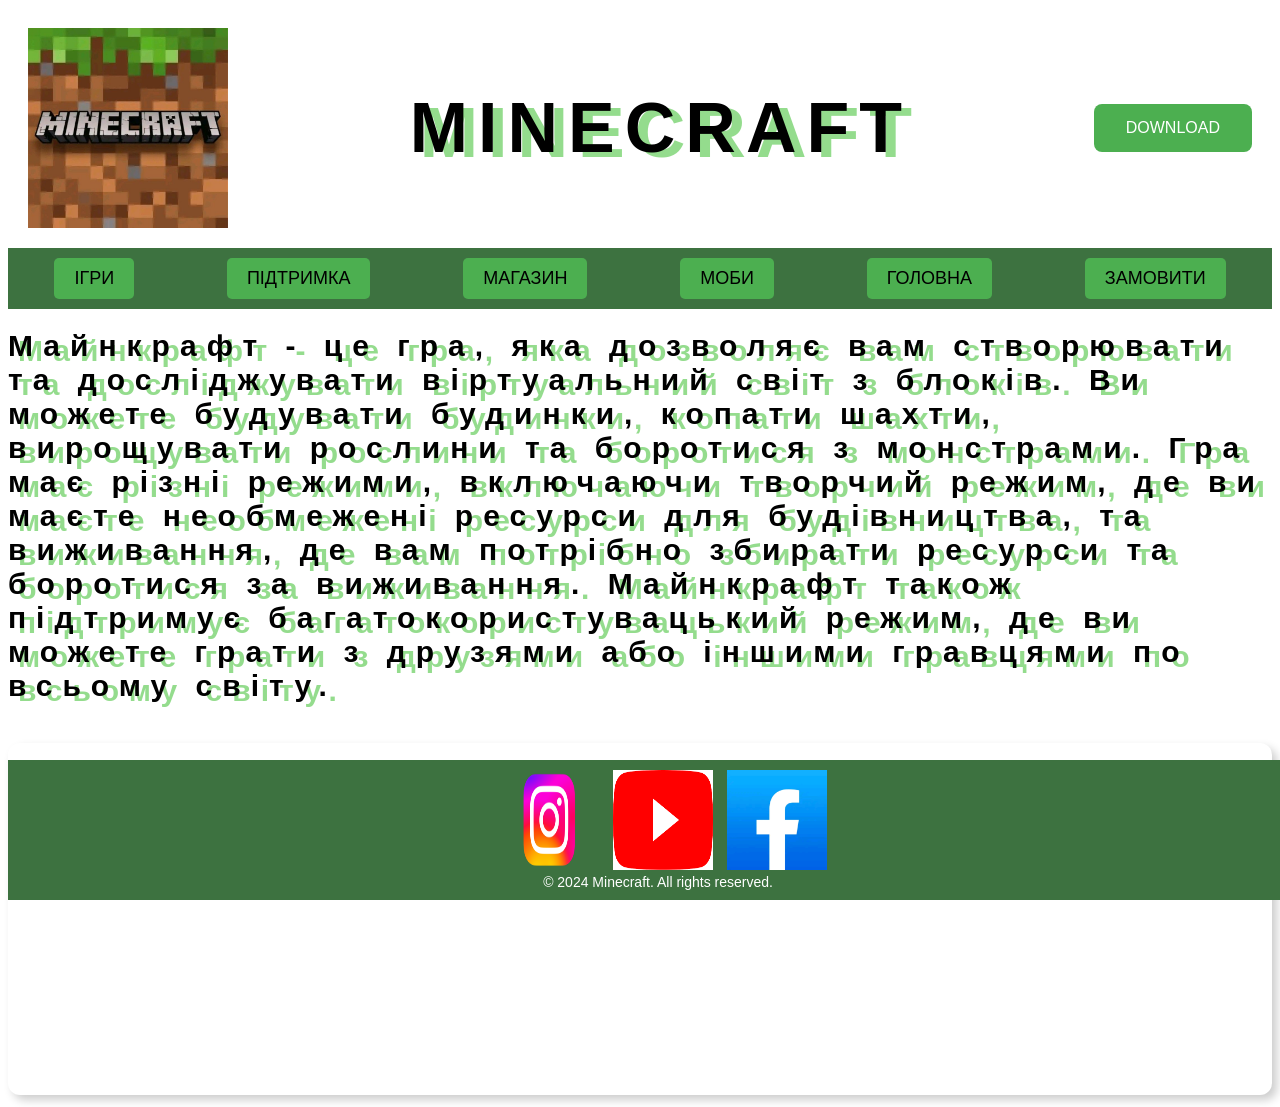
<file: index.html>
<!DOCTYPE html>
<html lang="en">
<head>
    <link rel="stylesheet" href="style.css">
    <meta charset="UTF-8">
    <meta name="viewport" content="width=device-width, initial-scale=1.0">
    <title>Document</title>
</head>
<body>

<header>
    <img class="btre" src="logo.jpg" alt="Minecraft Logo">
    <h1>MINECRAFT</h1>
    <button class="btn">DOWNLOAD</button>
</header>

<nav>
        <a href="index3.html">ІГРИ</a>
        <a href="index5.html">ПІДТРИМКА</a>
        <a href="index4.html">МАГАЗИН</a>
        <a href="index2.html">МОБИ</a>
        <a href="index.html">ГОЛОВНА</a>
        <a href="index6.html">ЗАМОВИТИ</a>
</nav>

<div class="content">
    <div class="text-box">
        <h1 class="vd">Майнкрафт - це гра, яка дозволяє вам створювати та досліджувати
        віртуальний світ з блоків. Ви можете будувати будинки, копати шахти,
        вирощувати рослини та боротися з монстрами. Гра має різні режими,
        включаючи творчий режим, де ви маєте необмежені ресурси для
        будівництва, та виживання, де вам потрібно збирати ресурси та
        боротися за виживання. Майнкрафт також підтримує багатокористувацький
        режим, де ви можете грати з друзями або іншими гравцями по всьому світу.</h1>
    </div>
    </div>
    <iframe data-testid="embed-iframe" style="border-radius:12px" src="https://open.spotify.com/embed/track/1kKaRzjW8OiGLriIdpXHT1?utm_source=generator" width="100%" height="352" frameBorder="0" allowfullscreen="" allow="autoplay; clipboard-write; encrypted-media; fullscreen; picture-in-picture" loading="lazy"></iframe>

<footer>
    <div class="social-icons">
        <img src="Instagram-Logo.png" alt="Instagram">
        <img src="images.png" alt="YouTube">
        <img src="Logo_de_Facebook.png" alt="Facebook">
    </div>
    <p>© 2024 Minecraft. All rights reserved.</p>
</footer> 
</body>
</html>
</file>
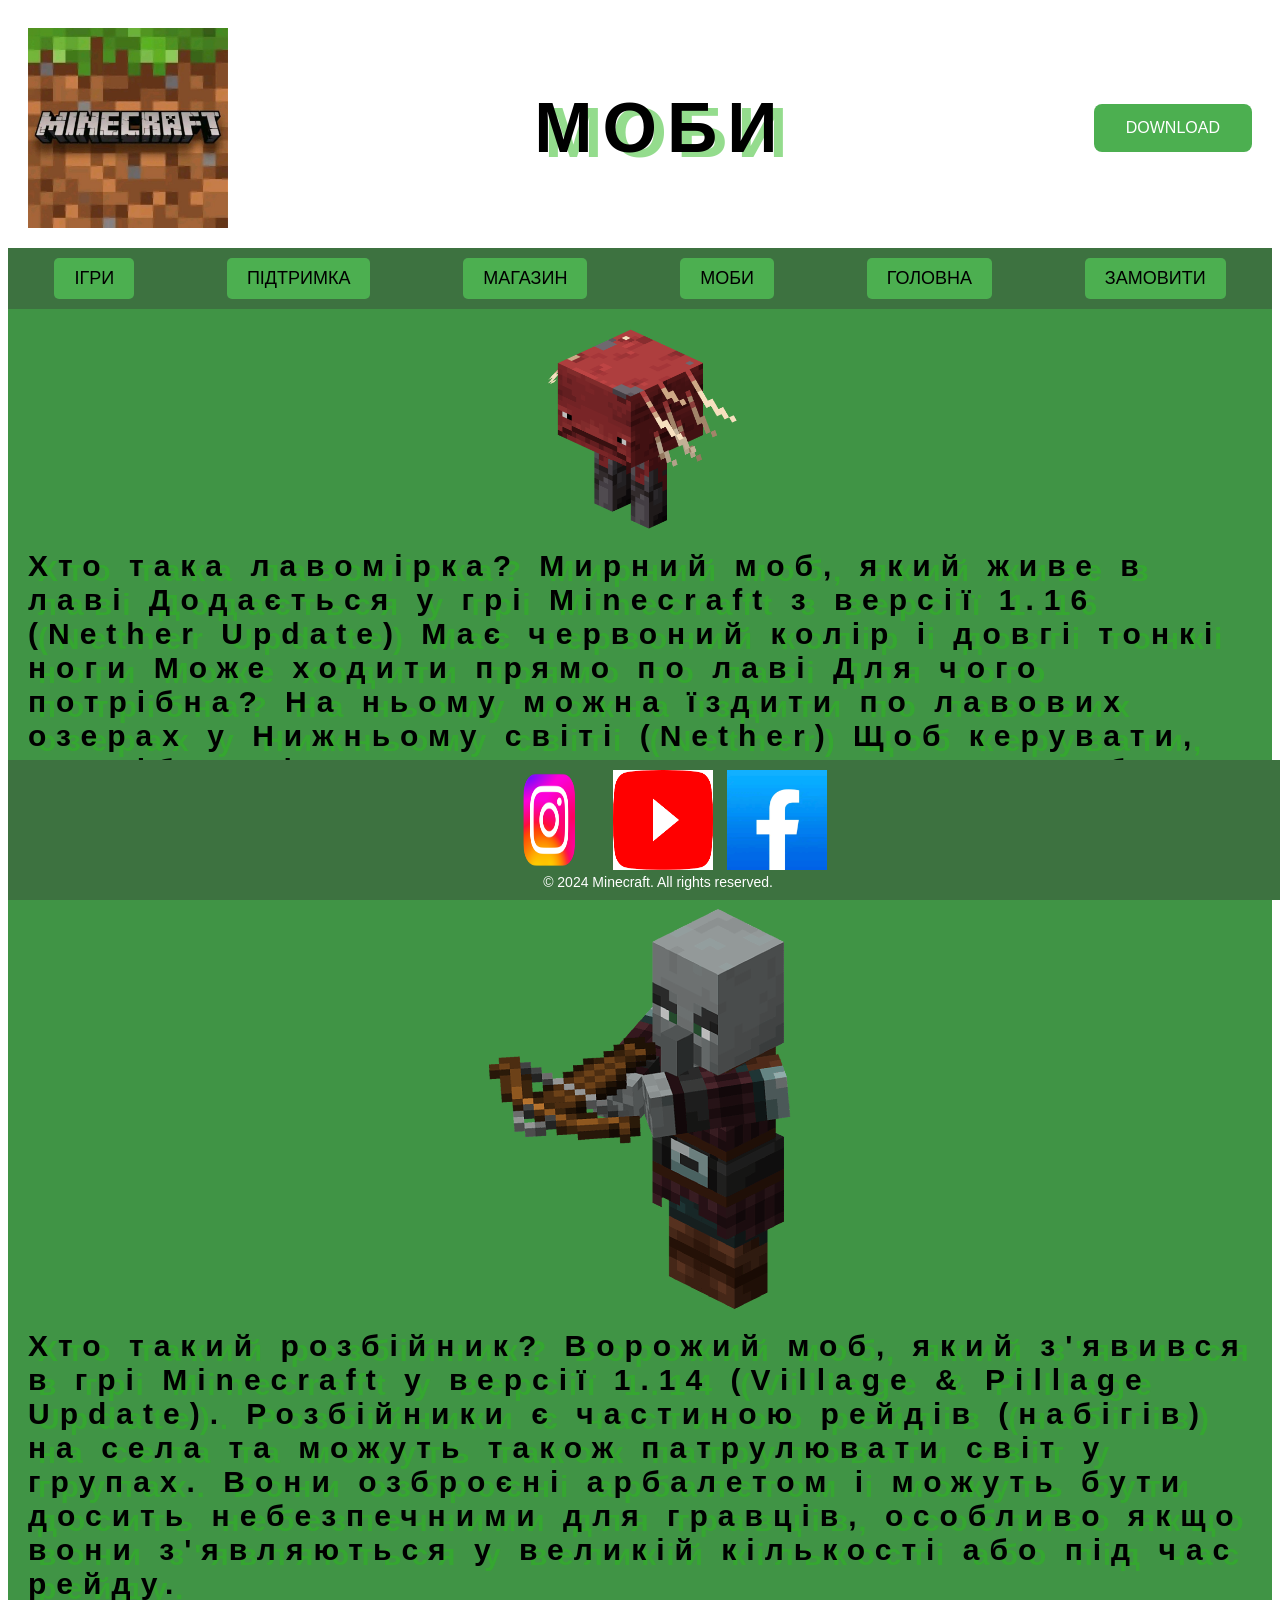
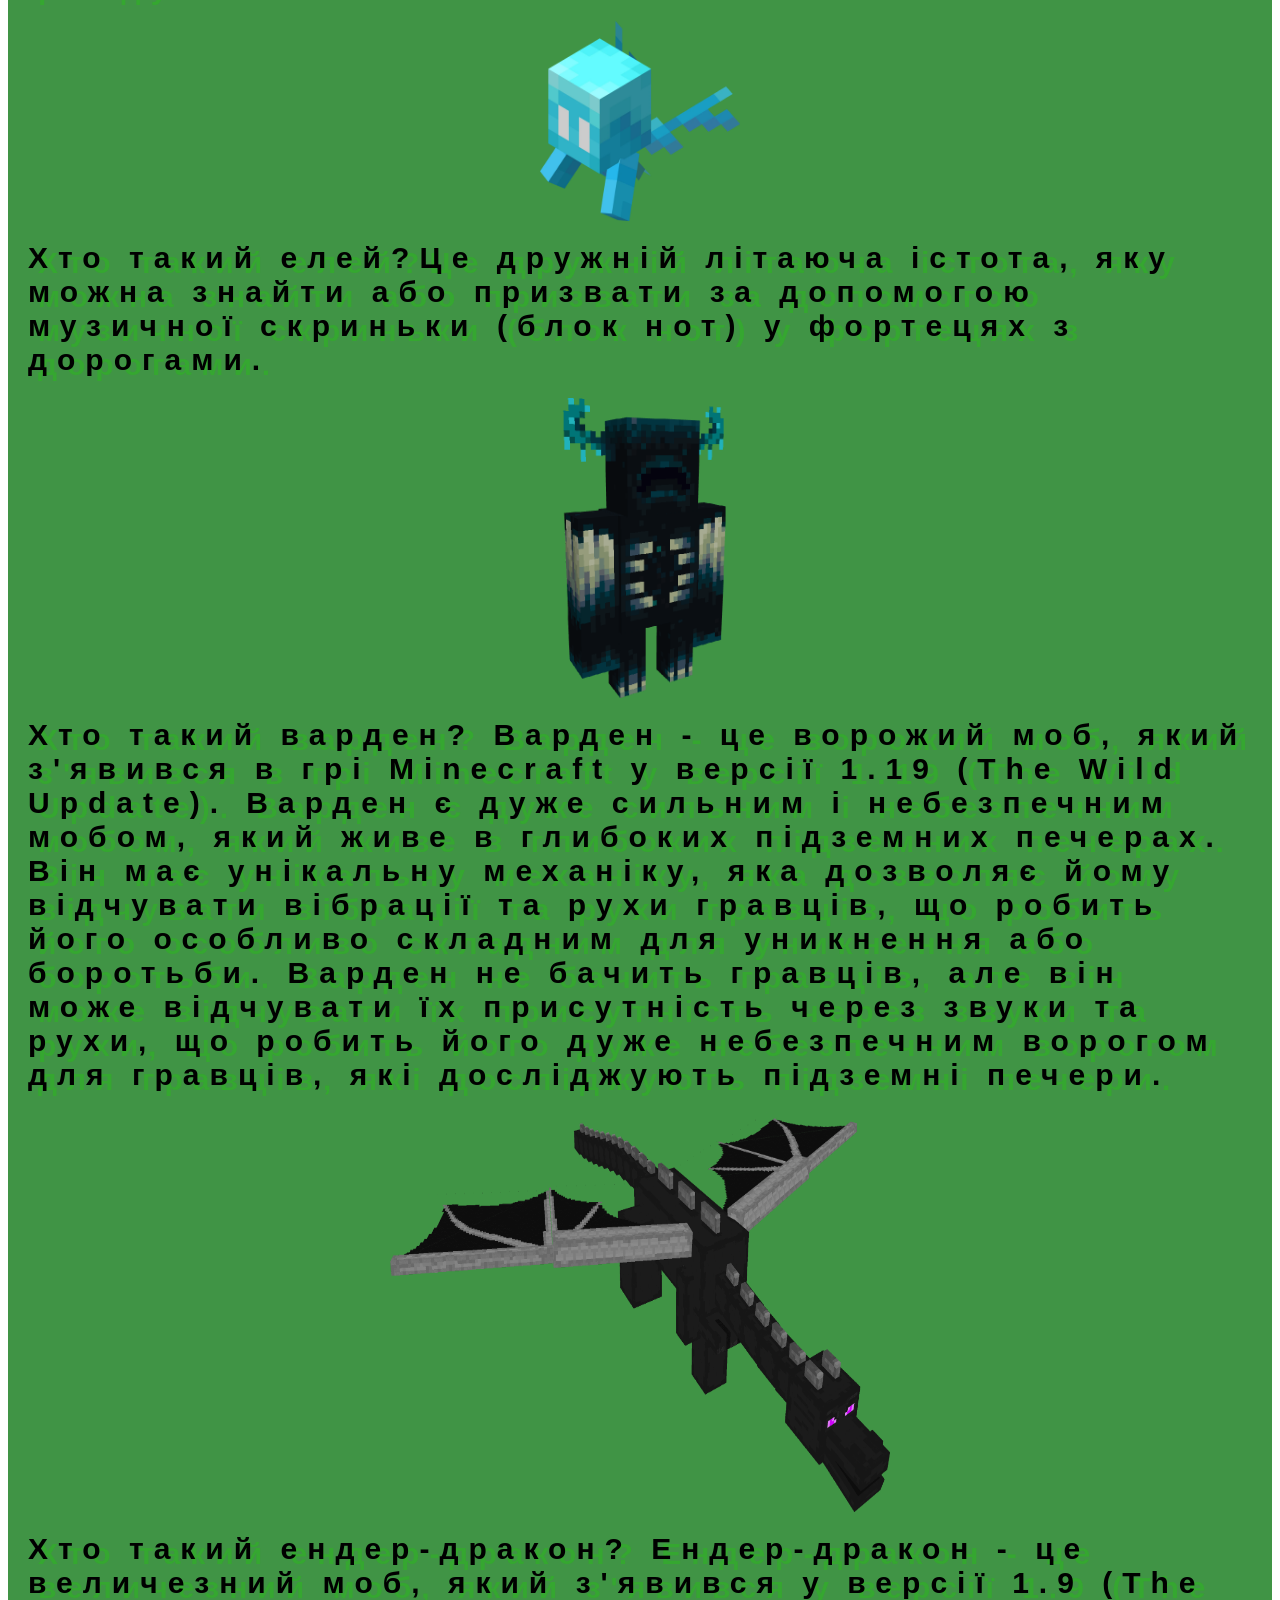
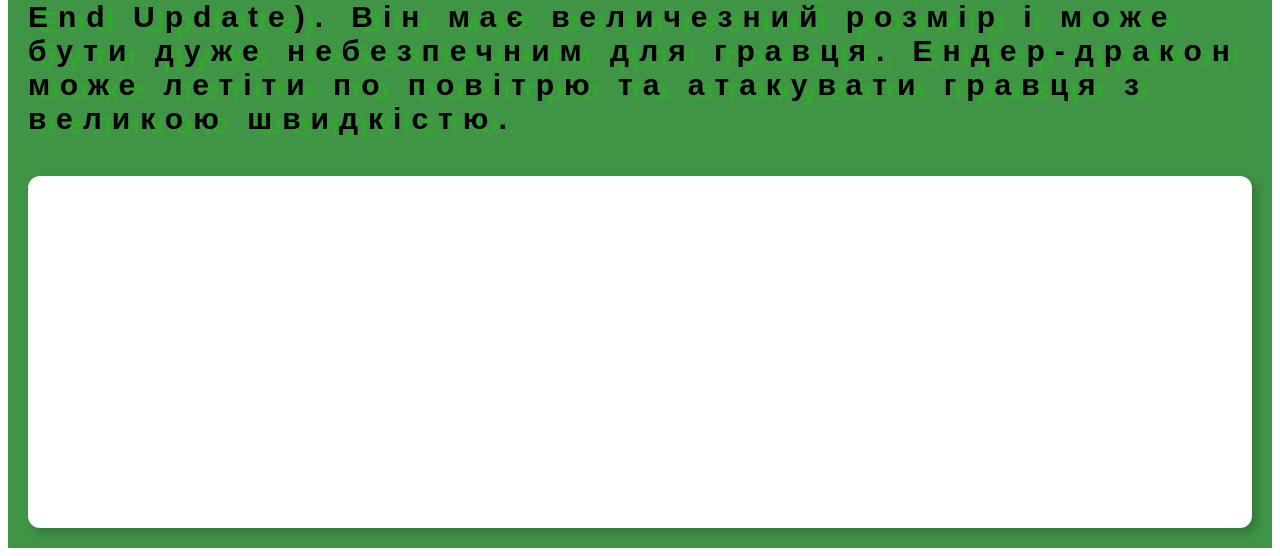
<file: index2.html>
<!DOCTYPE html>
<html lang="en">
<head>
    <link rel="stylesheet" href="style.css">
    <meta charset="UTF-8">
    <meta name="viewport" content="width=device-width, initial-scale=1.0">
    <title>Document</title>
</head>
<body>
    <header>
        <img src="logo.jpg" alt="Minecraft Logo" class="btre">
        <h1>МОБИ</h1>
        <button class="btn">DOWNLOAD</button>
    </header>
    <nav>
        <a href="index3.html">ІГРИ</a>
        <a href="index5.html">ПІДТРИМКА</a>
        <a href="index4.html">МАГАЗИН</a>
        <a href="index2.html">МОБИ</a>
        <a href="index.html">ГОЛОВНА</a>
        <a href="index6.html">ЗАМОВИТИ</a>
    </nav>
    <main>
    <img src="png-klev-club-dh1y-p-mobi-mainkraft-png-10.png" alt="Main Image" class="lava">
    <h1 class="vd">Хто така лавомірка? Мирний моб, який живе в лаві
Додається у грі Minecraft з версії 1.16 (Nether Update)
Має червоний колір і довгі тонкі ноги
Може ходити прямо по лаві
Для чого потрібна?
На ньому можна їздити по лавових озерах у Нижньому світі (Nether)
Щоб керувати, потрібне сідло та «вудка з викривленим грибом» (Warped Fungus on a Stick)
Цікавий факт
Коли лавомірка виходить на сушу, їй стає холодно — вона темніє і починає тремтіти</h1>
<img src="khos9vaabos0qj7dxfrijf416ha75t8m.png" alt="Main Image" class="ccc">
<h1 class="vd">Хто такий розбійник? Ворожий моб, який з'явився в грі Minecraft у версії 1.14 (Village & Pillage Update). Розбійники є частиною рейдів (набігів) на села та можуть також патрулювати світ у групах. Вони озброєні арбалетом і можуть бути досить небезпечними для гравців, особливо якщо вони з'являються у великій кількості або під час рейду.</h1>
<img src="png-klev-club-e6fr-p-mobi-mainkraft-png-31.png" alt="Main Image" class="mmm">
<h1 class="vd">Хто такий елей?Це дружній літаюча істота, яку можна знайти або призвати за допомогою музичної скриньки (блок нот) у фортецях з дорогами.</h1>
<img src="Minecraft-Warden-Scary-Creature-Artwork-PNG.png" alt="Main Image" class="warden"> 
<h1 class="vd">Хто такий варден? Варден - це ворожий моб, який з'явився в грі Minecraft у версії 1.19 (The Wild Update). Варден є дуже сильним і небезпечним мобом, який живе в глибоких підземних печерах. Він має унікальну механіку, яка дозволяє йому відчувати вібрації та рухи гравців, що робить його особливо складним для уникнення або боротьби. Варден не бачить гравців, але він може відчувати їх присутність через звуки та рухи, що робить його дуже небезпечним ворогом для гравців, які досліджують підземні печери.</h1>
<img src="minecraft-ender-dragon-model-8j6wnb1g42th0v4k.png" alt="Main Image" class="ggg">
<h1 class="vd">Хто такий ендер-дракон? Ендер-дракон - це величезний моб, який з'явився у версії 1.9 (The End Update). Він має величезний розмір і може бути дуже небезпечним для гравця. Ендер-дракон може летіти по повітрю та атакувати гравця з великою швидкістю.</h1>
<iframe data-testid="embed-iframe" style="border-radius:12px" src="https://open.spotify.com/embed/track/1kKaRzjW8OiGLriIdpXHT1?utm_source=generator" width="100%" height="352" frameBorder="0" allowfullscreen="" allow="autoplay; clipboard-write; encrypted-media; fullscreen; picture-in-picture" loading="lazy"></iframe>
</main>
<footer>
        <img src="Instagram-Logo.png" alt="Instagram">
        <img src="images.png" alt="YouTube">
        <img src="Logo_de_Facebook.png" alt="Facebook">
    <p>© 2024 Minecraft. All rights reserved.</p>
</footer>
    
</body>
</html>
</file>
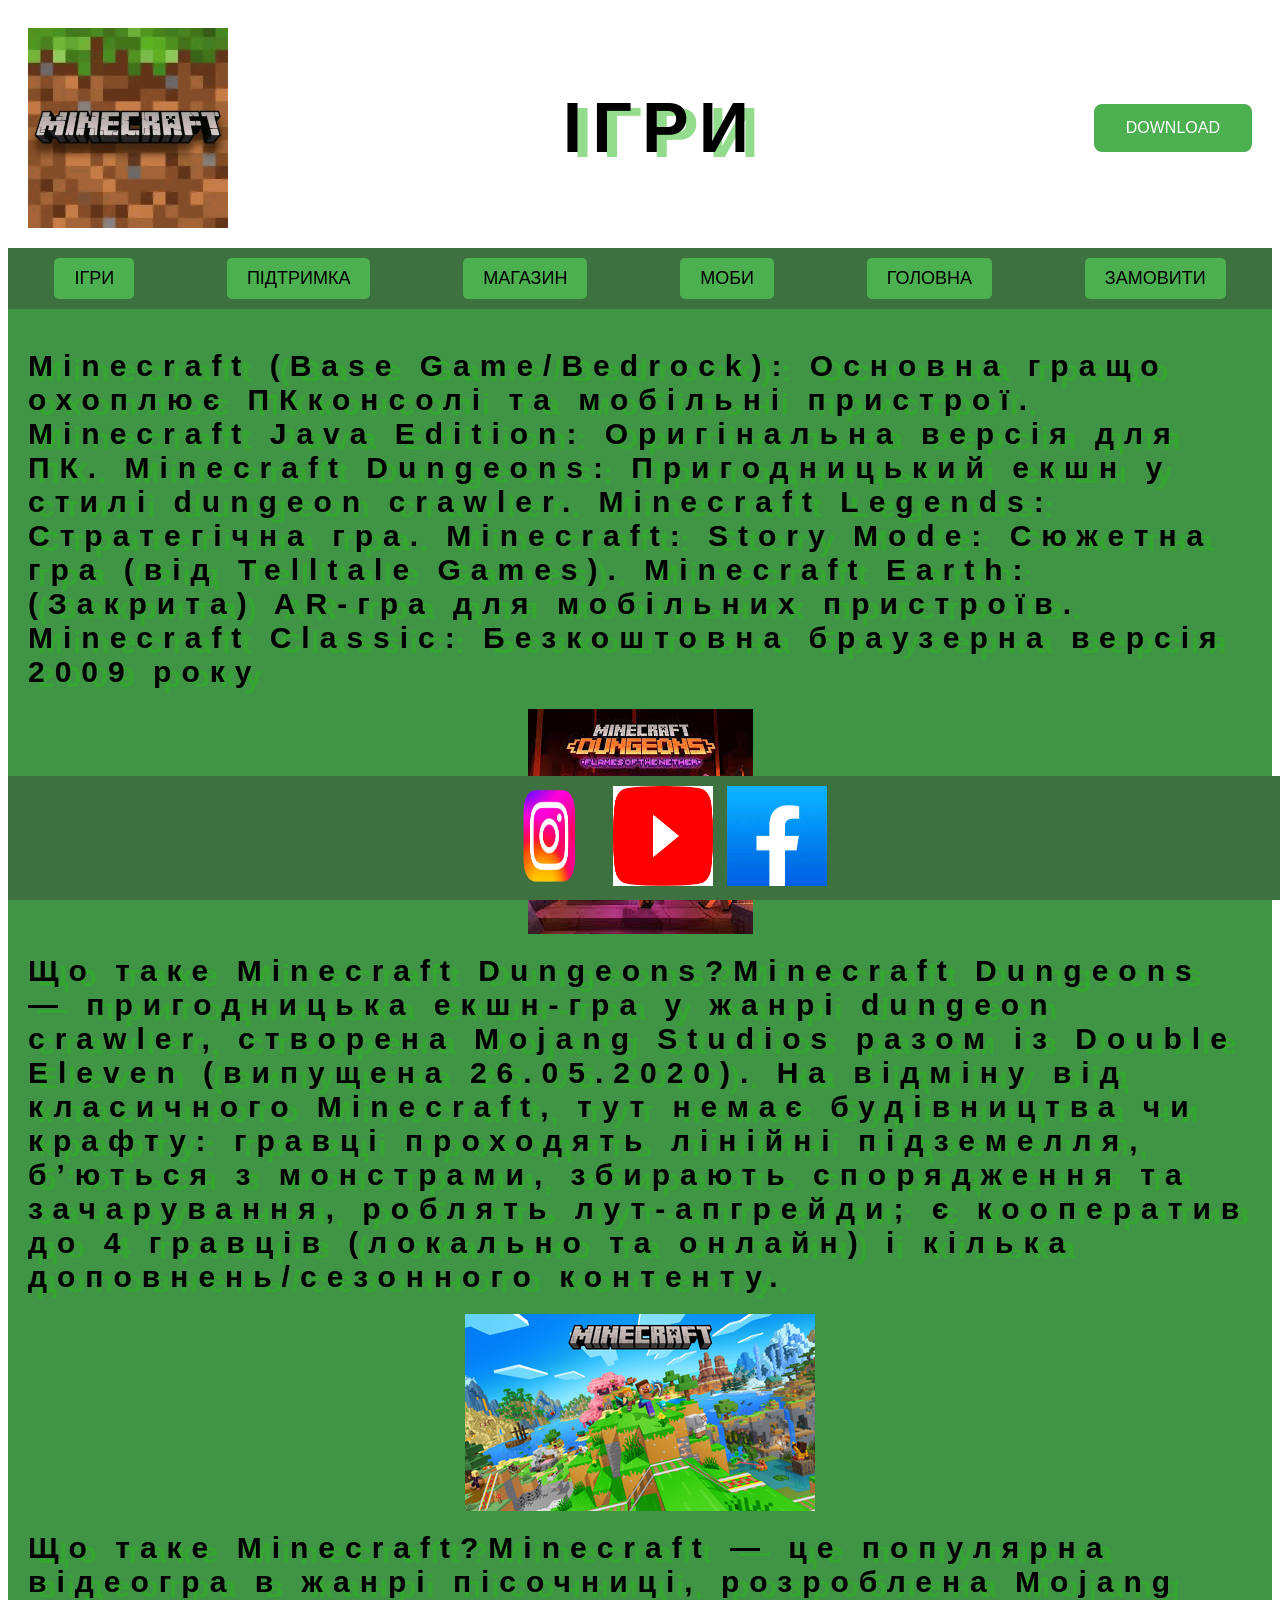
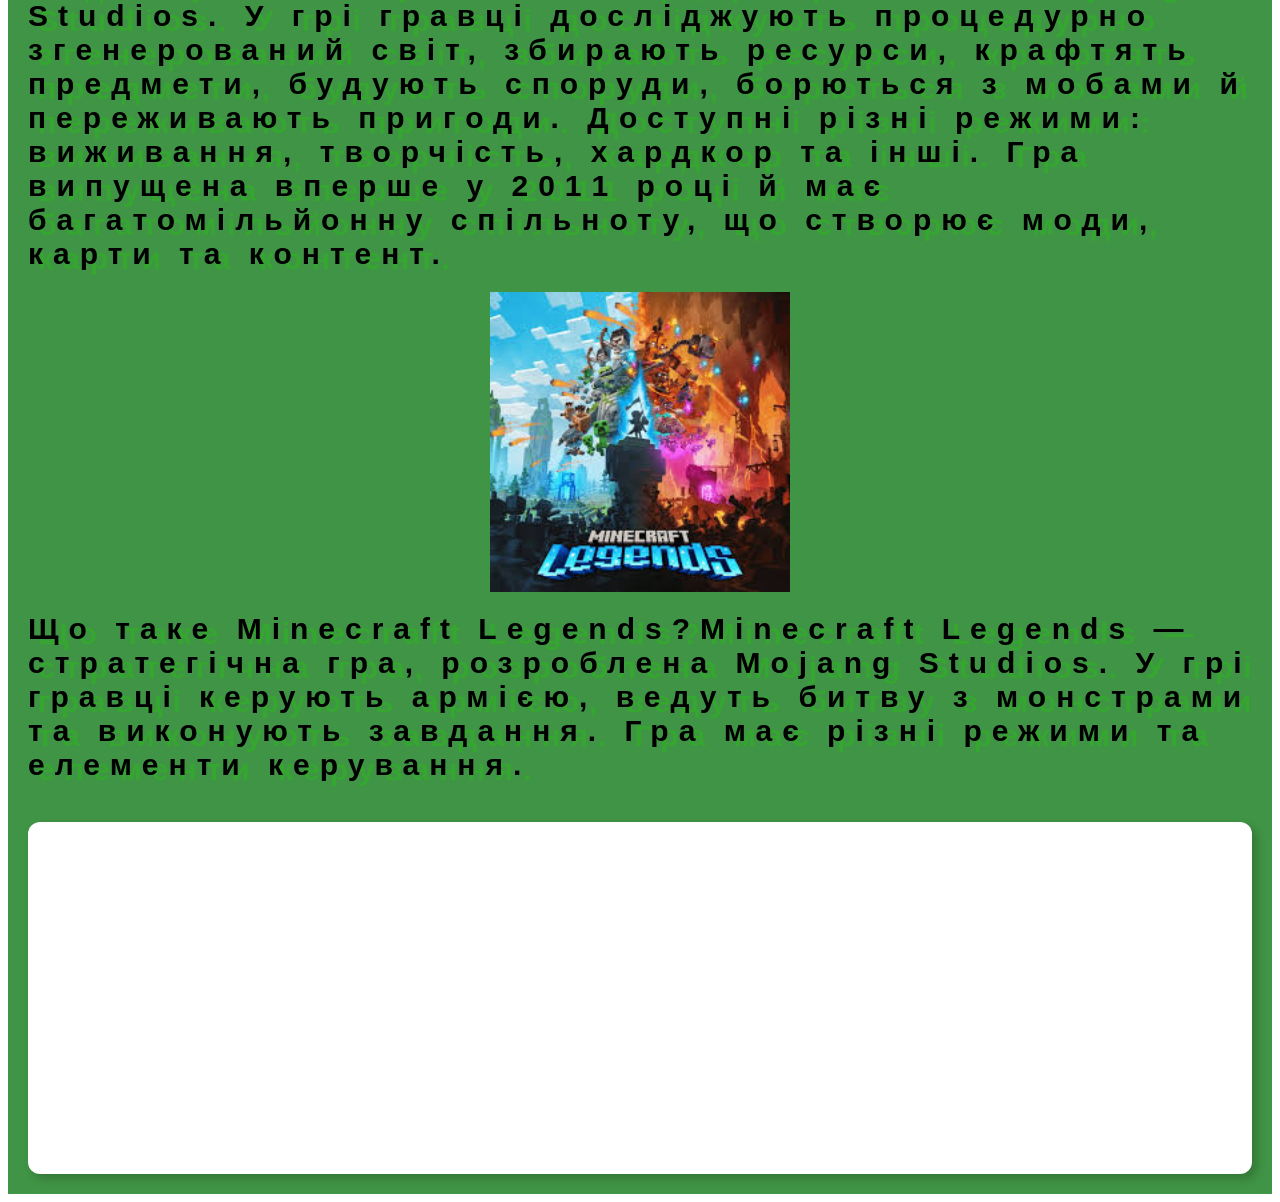
<file: index3.html>
<!DOCTYPE html>
<html lang="en">
<head>
    <link rel="stylesheet" href="style.css">
    <meta charset="UTF-8">
    <meta name="viewport" content="width=device-width, initial-scale=1.0">
    <title>Document</title>
</head>
<body>
    <header>
        <img src="logo.jpg" alt="Minecraft Logo" class="btre">
        <h1>ІГРИ</h1>
        <button class="btn">DOWNLOAD</button>
    </header>
    <nav>
        <a href="index3.html">ІГРИ</a>
        <a href="index5.html">ПІДТРИМКА</a>
        <a href="index4.html">МАГАЗИН</a>
        <a href="index2.html">МОБИ</a>
        <a href="index.html">ГОЛОВНА</a>
        <a href="index6.html">ЗАМОВИТИ</a>
    </nav>
    <main>
        <h1 class="vd">Minecraft (Base Game/Bedrock): Основна гращо охоплює ПКконсолі та мобільні пристрої.
Minecraft Java Edition: Оригінальна версія для ПК.
Minecraft Dungeons: Пригодницький екшн у стилі dungeon crawler.
Minecraft Legends: Стратегічна гра.
Minecraft: Story Mode: Сюжетна гра (від Telltale Games).
Minecraft Earth: (Закрита) AR-гра для мобільних пристроїв.
Minecraft Classic: Безкоштовна браузерна версія 2009 року</h1>
    <img src="images.jpg" alt="Minecraft Games" class="ccc">
    <h1 class="vd">Що таке Minecraft Dungeons?Minecraft Dungeons — пригодницька екшн-гра у жанрі dungeon crawler, створена Mojang Studios разом із Double Eleven (випущена 26.05.2020). На відміну від класичного Minecraft, тут немає будівництва чи крафту: гравці проходять лінійні підземелля, б’ються з монстрами, збирають спорядження та зачарування, роблять лут-апгрейди; є кооператив до 4 гравців (локально та онлайн) і кілька доповнень/сезонного контенту.</h1>
    <img src="Minecraft_logo.png" alt="Main Image" class="aaa">
    <h1 class="vd">Що таке Minecraft?Minecraft — це популярна відеогра в жанрі пісочниці, розроблена Mojang Studios. У грі гравці досліджують процедурно згенерований світ, збирають ресурси, крафтять предмети, будують споруди, борються з мобами й переживають пригоди. Доступні різні режими: виживання, творчість, хардкор та інші. Гра випущена вперше у 2011 році й має багатомільйонну спільноту, що створює моди, карти та контент.</h1>

    <img src="images (1).jpg" alt="Main Image" class="bbb">
    <h1 class="vd">Що таке Minecraft Legends?Minecraft Legends — стратегічна гра, розроблена Mojang Studios. У грі гравці керують армією, ведуть битву з монстрами та виконують завдання. Гра має різні режими та елементи керування.</h1>
    <iframe data-testid="embed-iframe" style="border-radius:12px" src="https://open.spotify.com/embed/track/1kKaRzjW8OiGLriIdpXHT1?utm_source=generator" width="100%" height="352" frameBorder="0" allowfullscreen="" allow="autoplay; clipboard-write; encrypted-media; fullscreen; picture-in-picture" loading="lazy"></iframe>
    </main>
    <footer>
        <img src="Instagram-Logo.png" alt="Instagram">
        <img src="images.png" alt="YouTube">
        <img src="Logo_de_Facebook.png" alt="Facebook">
    </footer>
        </body>
</html>
</file>
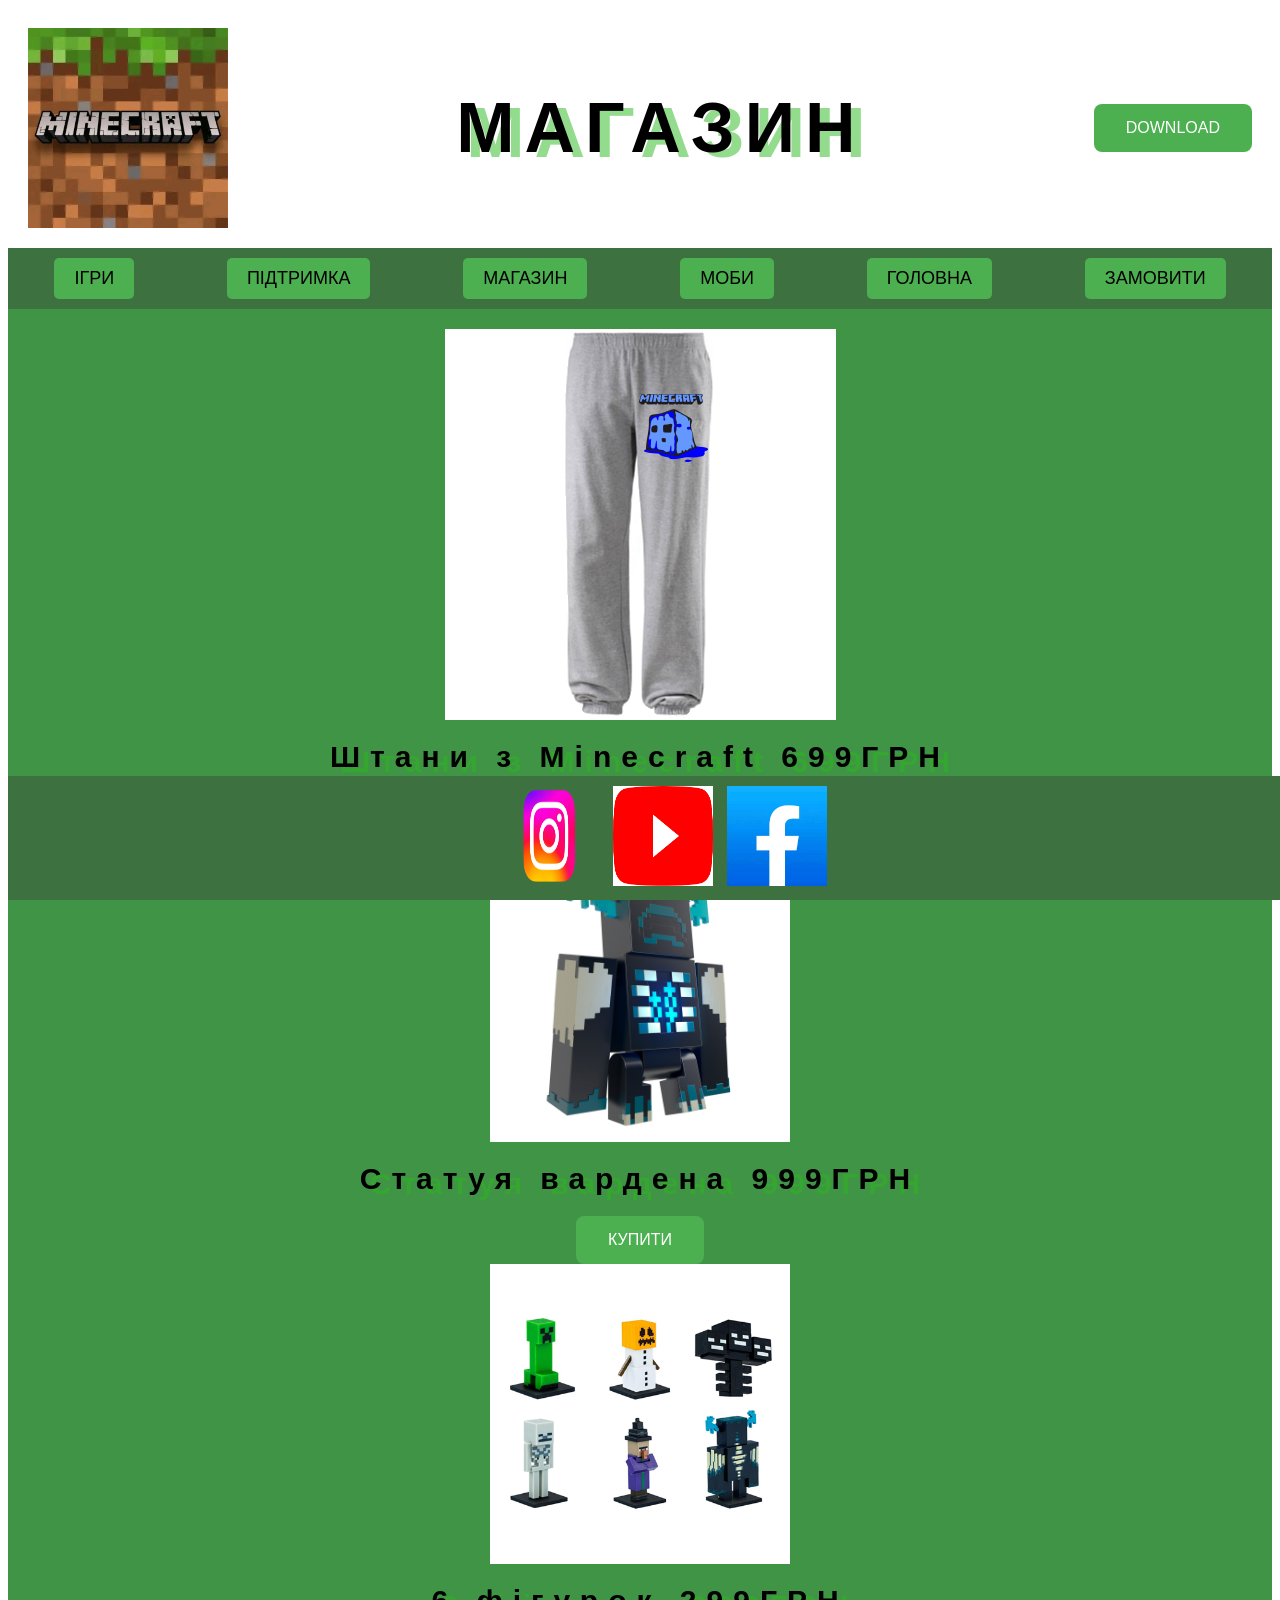
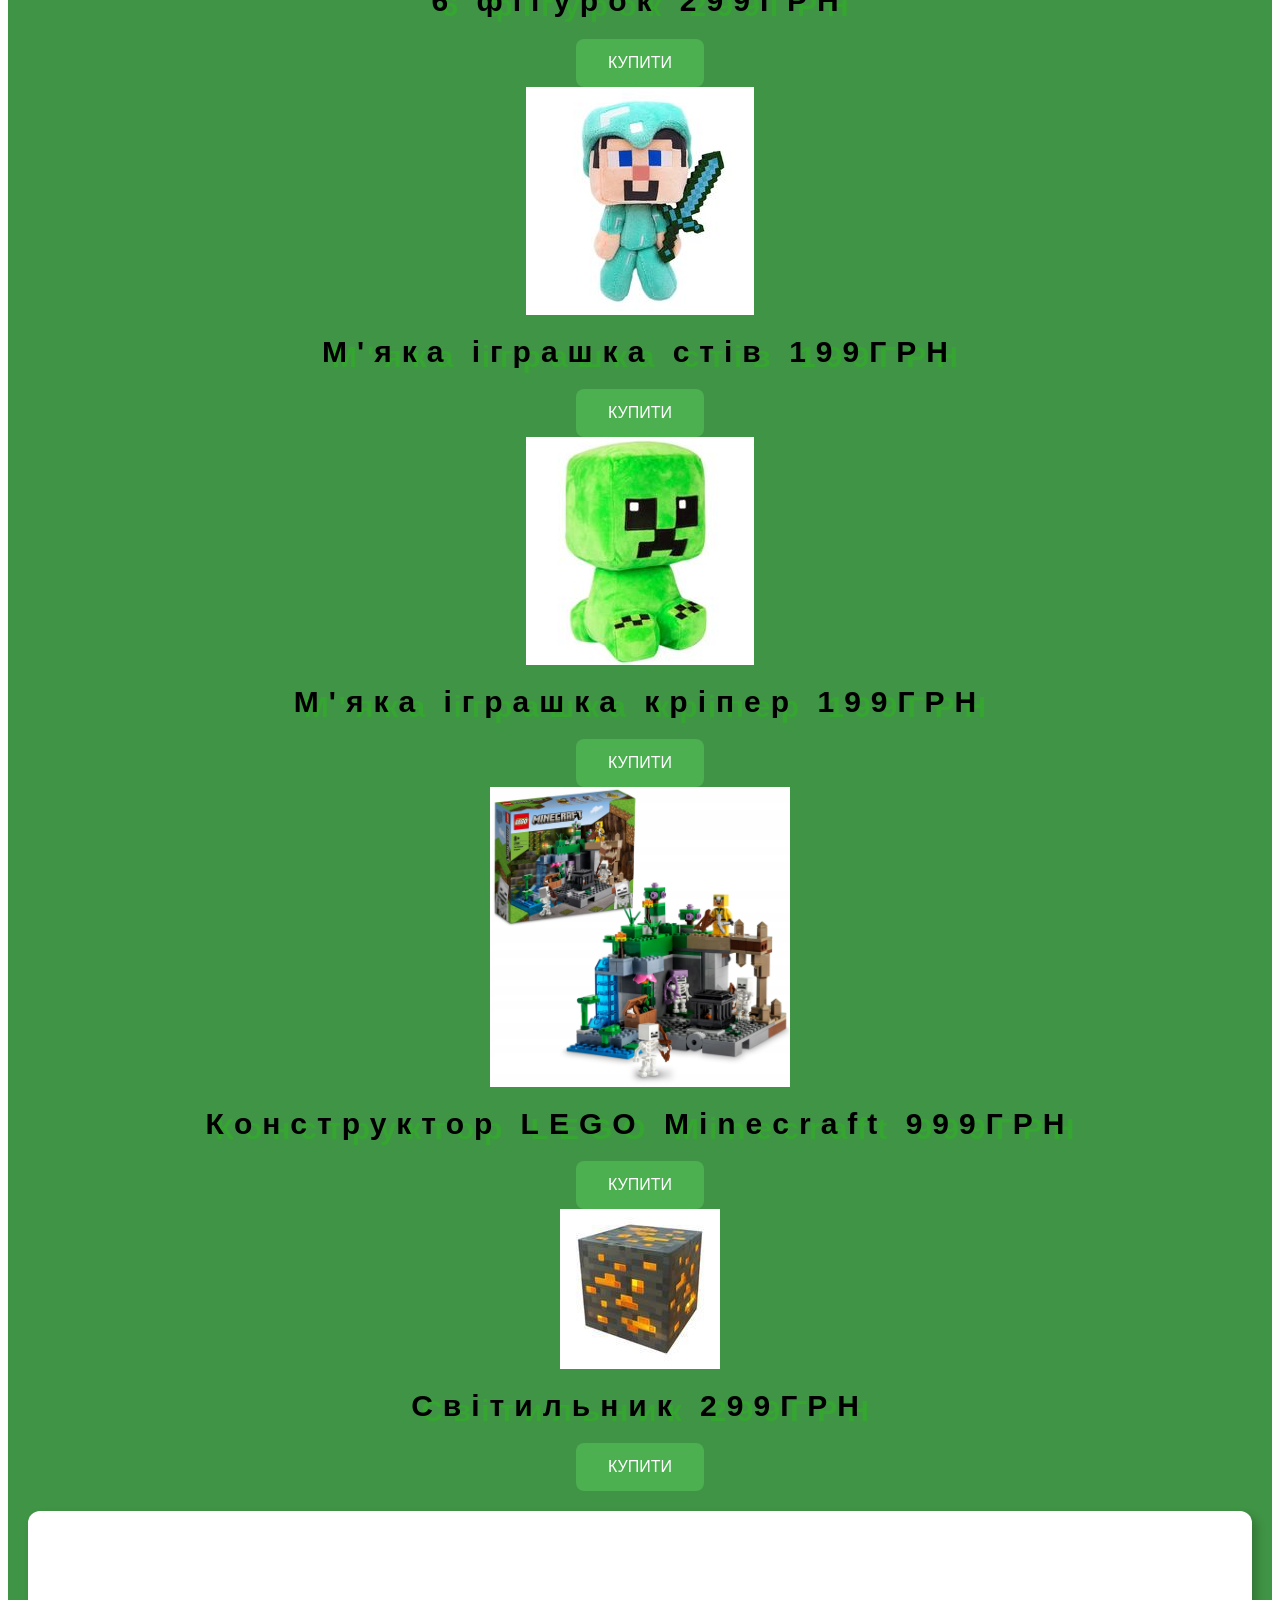
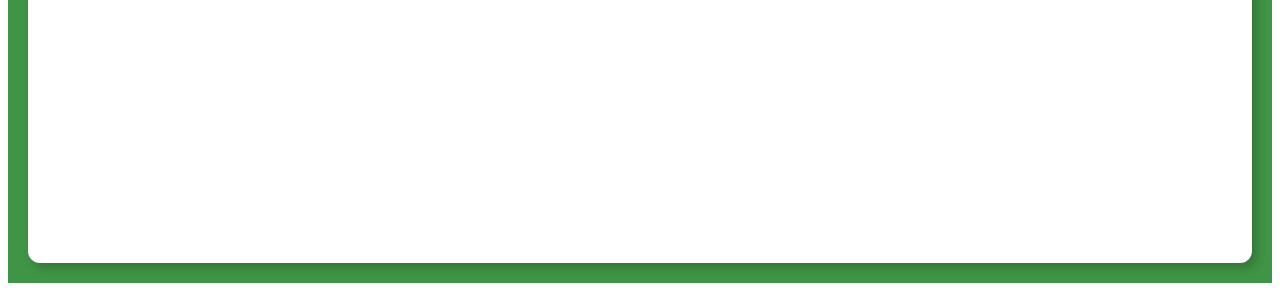
<file: index4.html>
<!DOCTYPE html>
<html lang="en">
<head>
    <link rel="stylesheet" href="style.css">
    <meta charset="UTF-8">
    <meta name="viewport" content="width=device-width, initial-scale=1.0">
    <title>Document</title>
</head>
<body>
    <header>
        <img src="logo.jpg" alt="Minecraft Logo" class="btre">
        <h1>МАГАЗИН</h1>
        <button class="btn">DOWNLOAD</button>
    </header>
    <nav>
        <a href="index3.html">ІГРИ</a>
        <a href="index5.html">ПІДТРИМКА</a>
        <a href="index4.html">МАГАЗИН</a>
        <a href="index2.html">МОБИ</a>
        <a href="index.html">ГОЛОВНА</a>
        <a href="index6.html">ЗАМОВИТИ</a>
    </nav>
    <main>
        <img src="minecraft-head_8.jpg" class="nnn">
        <h1 class="vd">Штани з Minecraft 699ГРН</h1>
        <button class="btn">КУПИТИ</button>
        <img src="599838_1.jpg" alt="Main Image" class="ddd">
        <h1 class="vd">Статуя вардена 999ГРН</h1>
        <button class="btn">КУПИТИ</button>
        <img src="111519_003.jpg" alt="Main Image" class="bbb">
        <h1 class="vd">6 фігурок 299ГРН</h1>
        <button class="btn">КУПИТИ</button>
        <img src="958_01-228x228.jpg" alt="Main Image" class="ccc">
        <h1 class="vd">М'яка іграшка стів 199ГРН</h1>
        <button class="btn">КУПИТИ</button>
        <img src="998_0redis-228x228.jpg" alt="Main Image" class="fff">
        <h1 class="vd">М'яка іграшка кріпер 199ГРН</h1>
        <button class="btn">КУПИТИ</button>
        <img src="LEGO-Minecraft-21189-Loch-szkieletow-Prezent.jpg" alt="Main Image" class="qqq">
        <h1 class="vd">Конструктор LEGO Minecraft 999ГРН</h1>
        <button class="btn">КУПИТИ</button>
        <img src="33622935802205.jpg" alt="Main Image" class="www">
        <h1 class="vd">Світильник 299ГРН</h1>
        <button class="btn">КУПИТИ</button>
        <iframe data-testid="embed-iframe" style="border-radius:12px" src="https://open.spotify.com/embed/track/1kKaRzjW8OiGLriIdpXHT1?utm_source=generator" width="100%" height="352" frameBorder="0" allowfullscreen="" allow="autoplay; clipboard-write; encrypted-media; fullscreen; picture-in-picture" loading="lazy"></iframe>
    </main>
    <footer>
        <img src="Instagram-Logo.png" alt="Instagram">
        <img src="images.png" alt="YouTube">
        <img src="Logo_de_Facebook.png" alt="Facebook">
    </footer>
</body>
</html>
</file>
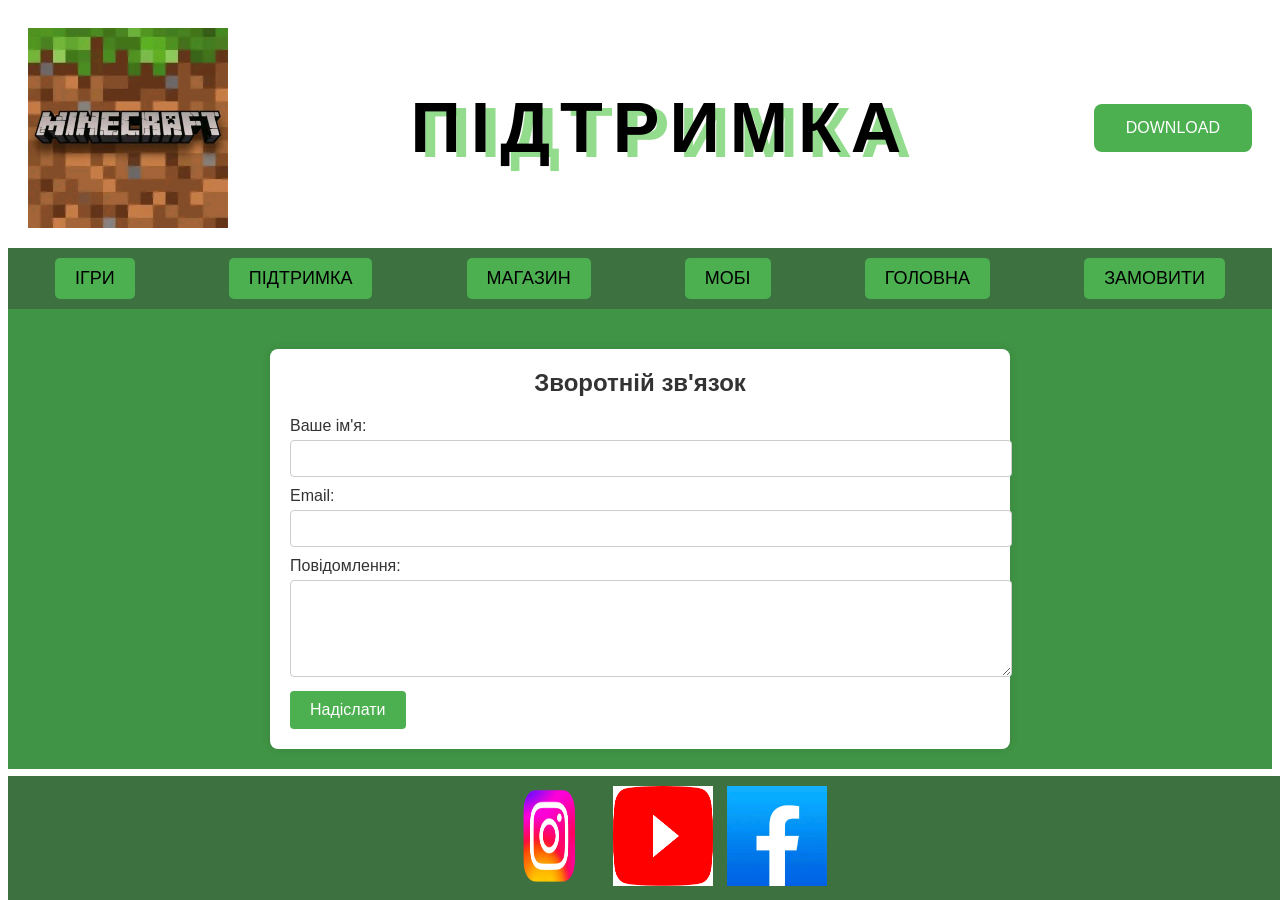
<file: index5.html>
<!DOCTYPE html>
<html lang="en">
<head>
    <link rel="stylesheet" href="style.css">
    <meta charset="UTF-8">
    <meta name="viewport" content="width=device-width, initial-scale=1.0">
    <title>Document</title>
</head>
<body>
    <header>
        <img src="logo.jpg" alt="Minecraft Logo" class="btre">
        <h1>ПІДТРИМКА</h1>
        <button class="btn">DOWNLOAD</button>
    </header>
    <nav>
        <a href="index3.html">ІГРИ</a>
        <a href="index5.html">ПІДТРИМКА</a>
        <a href="index4.html">МАГАЗИН</a>
        <a href="index2.html">МОБІ</a>
        <a href="index.html">ГОЛОВНА</a>
        <a href="index6.html">ЗАМОВИТИ</a>
    </nav>
    <main>
        <section class="support-form">
            <h2>Зворотній зв'язок</h2>
            <form action="#" method="post">
                <label for="name">Ваше ім'я:</label>
                <input type="text" id="name" name="name" required>

                <label for="email">Email:</label>
                <input type="email" id="email" name="email" required>

                <label for="message">Повідомлення:</label>
                <textarea id="message" name="message" rows="5" required></textarea>

                <button type="submit" class="btn">Надіслати</button>
            </form>
        </section>
    </main>
    <footer>
        <img src="Instagram-Logo.png" alt="Instagram">
        <img src="images.png" alt="YouTube">
        <img src="Logo_de_Facebook.png" alt="Facebook">
    </footer>
</body>
</html>
</file>
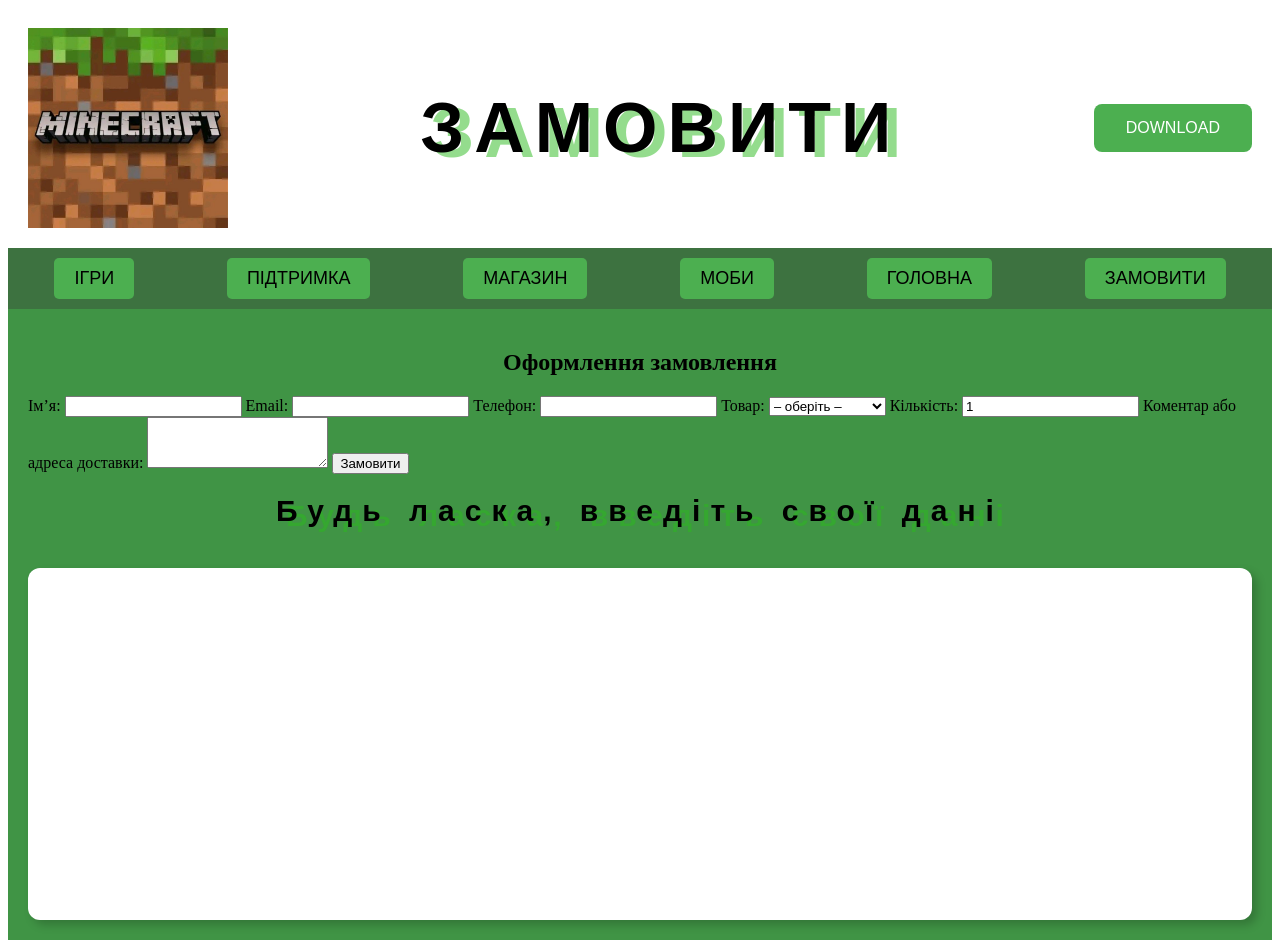
<file: index6.html>
<!DOCTYPE html>
<html lang="en">
<head>
    <link rel="stylesheet" href="style.css">
    <meta charset="UTF-8">
    <meta name="viewport" content="width=device-width, initial-scale=1.0">
    <title>Document</title>
</head>
<body>
    <header>
        <img src="logo.jpg" alt="Minecraft Logo" class="btre">
        <h1>ЗАМОВИТИ</h1>
        <button class="btn">DOWNLOAD</button>
    </header>
    <nav>
        <a href="index3.html">ІГРИ</a>
        <a href="index5.html">ПІДТРИМКА</a>
        <a href="index4.html">МАГАЗИН</a>
        <a href="index2.html">МОБИ</a>
        <a href="index.html">ГОЛОВНА</a>
        <a href="index6.html">ЗАМОВИТИ</a>
    </nav>
    <main>
        <h2>Оформлення замовлення</h2>
        <form action="#" method="post">
            <label>
                Ім’я:
                <input type="text" name="name" required>
            </label>

            <label>
                Email:
                <input type="email" name="email" required>
            </label>

            <label>
                Телефон:
                <input type="tel" name="phone">
            </label>

            <label>
                Товар:
                <select name="product" required>
                    <option value="">– оберіть –</option>
                    <option value="lego">лего</option>
                    <option value="xxx">штани</option>
                    <option value="mug">іграшка стів</option>
                    <option value="lamp">світильник</option>
                    <option value="statue">статуя вардена</option>
                    <option value="figures">6 фігурок</option>
                </select>
            </label>

            <label>
                Кількість:
                <input type="number" name="quantity" min="1" value="1">
            </label>

            <label>
                Коментар або адреса доставки:
                <textarea name="notes" rows="3"></textarea>
            </label>

            <button type="submit">Замовити</button>
        </form>
        <h1 class="vd">Будь ласка, введіть свої дані</h1>
        <iframe data-testid="embed-iframe" style="border-radius:12px" src="https://open.spotify.com/embed/track/1kKaRzjW8OiGLriIdpXHT1?utm_source=generator" width="100%" height="352" frameBorder="0" allowfullscreen="" allow="autoplay; clipboard-write; encrypted-media; fullscreen; picture-in-picture" loading="lazy"></iframe>
    </main>
</body>
</html>
</file>
<file: style.css>
header{
    display: flex;
    align-items: center;
    justify-content: space-between;
    padding: 20px;
    color: black;
}
h1{
    font-size: 70px;
    font-family: 'Arial', sans-serif;
    color: black;
    text-shadow: 10px 5px 0px rgba(41, 185, 27, 0.5);
    letter-spacing: 10px;
}
header h1{
    text-align: center;
}
.btn{
    background-color: #4CAF50;
    color: white;
    padding: 15px 32px;
    text-align: center;
    text-decoration: none;
    display: inline-block;
    font-size: 16px;
    border-radius: 8px;
    border: none;
    cursor: pointer;
}
.btn:hover {
    background-color: #45a049;
    box-shadow: 5px 5px 10px rgba(0, 0, 0, 0.2) ;
}
nav{
    display: flex;
    gap: 20px;
    justify-content: space-between;
    justify-content: space-around;
    background-color: #3d7240;
    padding: 10px;
}
nav a{
    text-decoration: none;
    color: black;
    font-size: 18px;
    font-family: 'Arial', sans-serif;
    background-color: #4CAF50;
    padding: 10px 20px;
    border-radius: 5px;
    transition: background-color 0.3s ease;
}
nav a:hover {
    background-color: #45a049;
    box-shadow: 5px 5px 10px rgba(0, 0, 0, 0.2) ;
}
main{
    display: flex;
    flex-direction: column;
    align-items: center;
    padding: 20px;
     background-color: #409445;
}

.main-title{
    font-size: 30px;
    font-family: 'Arial', sans-serif;
    color: black;
    text-shadow: 10px 5px 0px rgba(41, 185, 27, 0.5);
    letter-spacing: 10px;
    background-color: aliceblue;
    padding: 20px;
    border-radius: 10px;
    text-align: center;
}
iframe{
    margin-top: 20px;
    border: none;
    border-radius: 10px;
    box-shadow: 5px 5px 10px rgba(0, 0, 0, 0.2);
    background-color: white;
}
footer{
    background-color: #3d7240;
    color: white;
    text-align: center;
    padding: 10px;
    position: fixed;
    bottom: 0;
    width: 100%;
}
footer p{
    margin: 0;
    font-size: 14px;
    font-family: 'Arial', sans-serif;
}
footer img{
    width: 100px;
    height: 100px;
    margin-left: 10px;
}
.btre{
    width: 200px;
    height: 200px;
}
.lava{
    width: 200px;
    height: 200px;
}
.vd{
    font-size: 30px;
    font-family: 'Arial', sans-serif;
    color: black;
}
.mmm{
    width: 200px;
    height: 200px;
}
.warden{
    width: 300px;
    height: 300px;
}
.ggg{
    width: 500px;
    height: 400px;
}
.cv{
    text-align: center;
    font-size: 50px;
    font-family: 'Arial', sans-serif;
    color: black;
}
.ddd{
    width: 300px;
    height: 300px;
}
.bbb{
    width: 300px;
    height: 300px;
}
.qqq{
    width: 300px;
    height: 300px;
}
.support-form{
    width: 100%;
    max-width: 700px;
    background: #fff;
    padding: 20px;
    border-radius: 8px;
    box-shadow: 0 0 10px rgba(0,0,0,0.1);
    margin-top: 20px;
}

.support-form h2{
    margin-top: 0;
    font-family: 'Arial', sans-serif;
    color: #333;
    text-align: center;
}

.support-form label{
    display: block;
    margin: 10px 0 5px;
    font-family: 'Arial', sans-serif;
    color: #333;
}
.support-form input,
.support-form select,
.support-form textarea{
    width: 100%;
    padding: 10px;
    border: 1px solid #ccc;
    border-radius: 4px;
    font-family: 'Arial', sans-serif;
}

.support-form textarea{
    resize: vertical;
}
.support-form button{
    margin-top: 10px;
    padding: 10px 20px;
    background: #4CAF50;
    color: #fff;
    border: none;
    border-radius: 4px;
    cursor: pointer;
}
.order-form{
    width: 100%;
    max-width: 700px;
    background: #fff;
    padding: 20px;
    border-radius: 8px;
    box-shadow: 0 0 10px rgba(0,0,0,0.1);
    margin-top: 20px;
}

.order-form h2{
    margin-top: 0;
    font-family: 'Arial', sans-serif;
    color: #333;
    text-align: center;
}

.order-form label{
    display: block;
    margin: 10px 0 5px;
    font-family: 'Arial', sans-serif;
    color: #333;
}

.order-form input,
.order-form select,
.order-form textarea{
    width: 100%;
    padding: 10px;
    border: 1px solid #ccc;
    border-radius: 4px;
    font-family: 'Arial', sans-serif;
}

.order-form button{
    margin-top: 10px;
    padding: 10px 20px;
    background: #4CAF50;
    color: #fff;
    border: none;
    border-radius: 4px;
    cursor: pointer;
}

.order-form button:hover{
    background: #45a049;
}
.btn{
    background-color: #4CAF50;
    color: white;
    padding: 15px 32px;
    text-align: center;
    text-decoration: none;
    display: inline-block;
    font-size: 16px;
    border-radius: 8px;
    border: none;
    cursor: pointer;
}
.btn:hover {
    background-color: black;
    box-shadow: 5px 5px 10px green(0, 0, 0, 0.2) ;
    transition: 5s;
}
</file>
